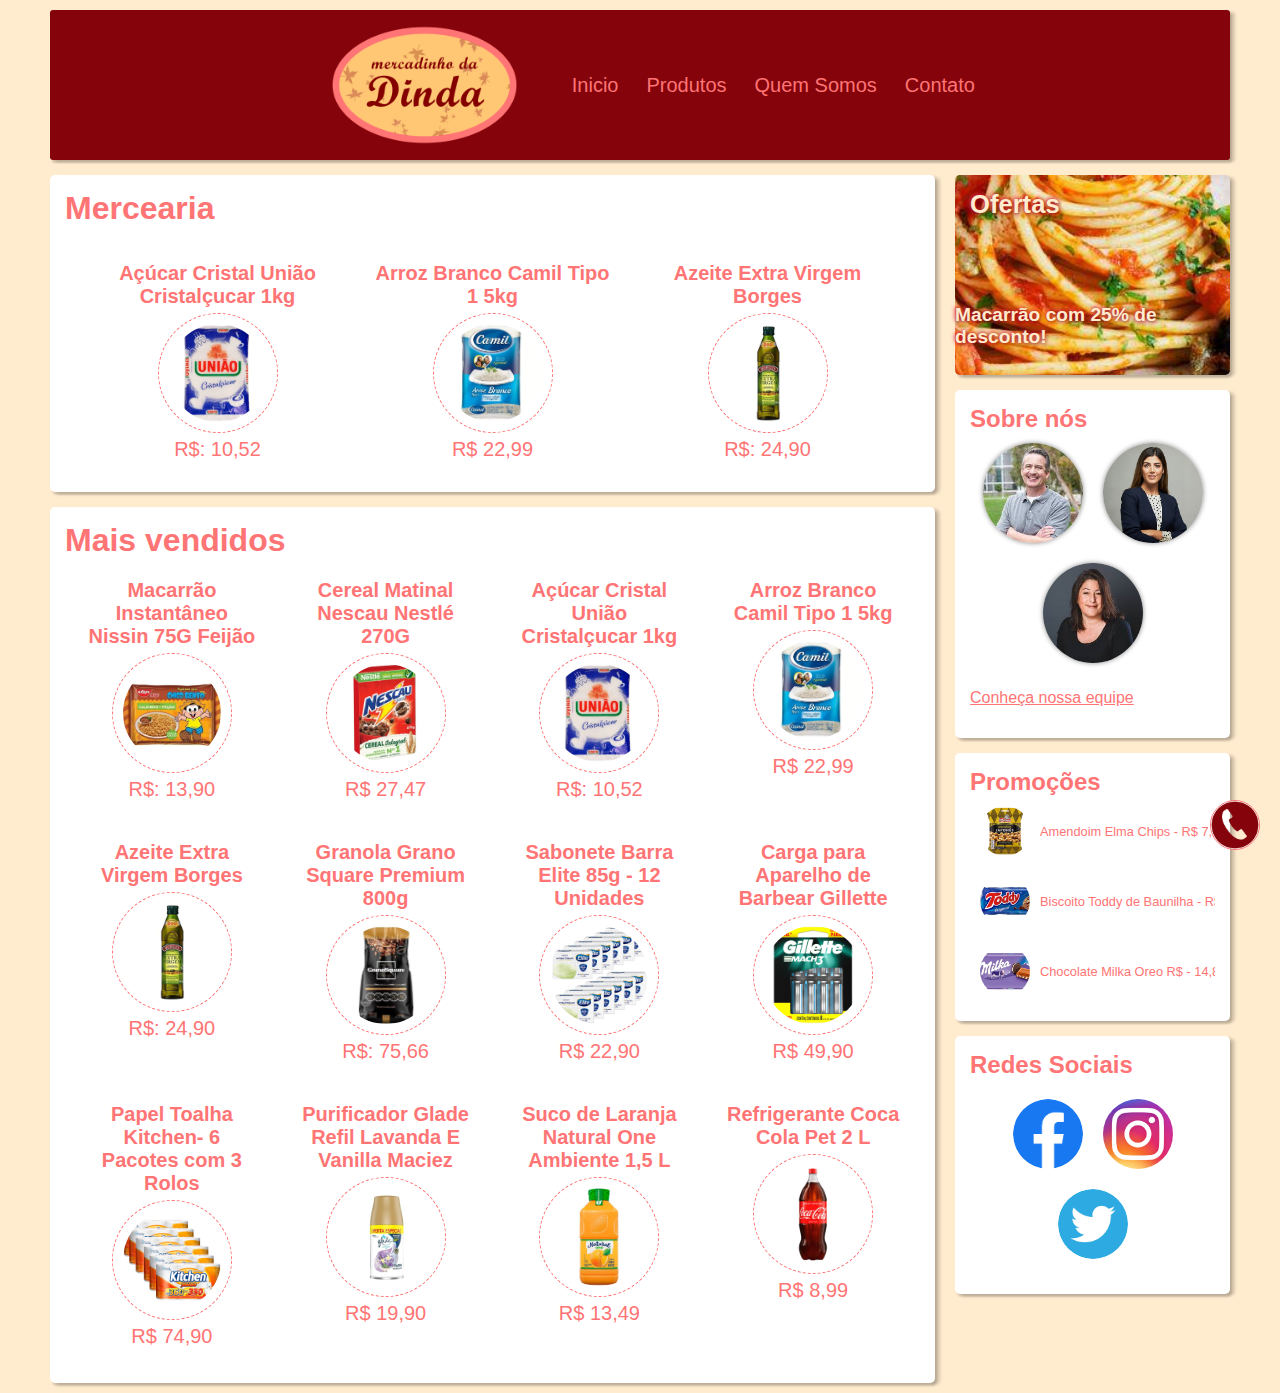
<file: index.html>
<!DOCTYPE html>
<html>

<head>
    <meta name="viewport" content="witdh=device-width, initial-scale=1.0">
    <meta charset='utf-8'>
    <title>Mercadinho da Dinda</title>
    <link href='style.css' rel='stylesheet'>
</head>

<body>
    <header>
        <div class="menu">
            <img id="logoImg" src="images/logo.png">
            <a href="index.html" class="mb">Inicio</a>
            <a href="Produtos - Mercadinho da Dinda.html">Produtos</a>
            <a href="Quem Somos - Mercadinho da Dinda.html">Quem Somos</a>
            <a href="Contato - Mercadinho da Dinda.html">Contato</a>
        </div>
    </header>
    <main>
        <div class="col_esq">
            <div class="card">
                <h1>Mercearia</h1>
                <div class="grid miniGrid">
                    <div class="produto">
                        <p class="titleProd"> Açúcar Cristal União Cristalçucar 1kg</p>
                        <img src="images/acucar.jpg">
                        <p class="priceProd"> R$: 10,52 </p>
                    </div>
                    <div class="produto">
                        <p class="titleProd"> Arroz Branco Camil Tipo 1 5kg </p>
                        <img src="images/arroz.jpg">
                        <p class="priceProd">R$ 22,99</p>
                    </div>
                    <div class="produto">
                        <p class="titleProd"> Azeite Extra Virgem Borges</p>
                        <img src="images/azeite.jpg">
                        <p class="priceProd"> R$: 24,90 </p>
                    </div>
                    <div class="produto">
                        <p class="titleProd"> Granola Grano Square Premium 800g</p>
                        <img src="images/granola.jpg">
                        <p class="priceProd"> R$: 75,66 </p>
                    </div>
                    <div class="produto">
                        <p class="titleProd"> Amendoim Elma Chips</p>
                        <img src="images/amendoim.jpg">
                        <p class="priceProd"> R$: 7,59 </p>
                    </div>
                    <div class="produto">
                        <p class="titleProd"> Chocolate Milka Oreo </p>
                        <img src="images/chocolate.jpg">
                        <p class="priceProd"> R$: 14,89 </p>
                    </div>
                </div>
            </div>
            <div class="card">
                <h1>Mais vendidos</h1>
                <div class="grid">
                    <div class="produto">
                        <p class="titleProd"> Macarrão Instantâneo Nissin 75G Feijão</p>
                        <img src="images/miojo.jpg">
                        <p class="priceProd"> R$: 13,90</p>
                    </div>
                    <div class="produto">
                        <p class="titleProd"> Cereal Matinal Nescau Nestlé 270G </p>
                        <img src="images/nescau-cereal.jpg">
                        <p class="priceProd"> R$ 27,47 </p>
                    </div>
                    <div class="produto">
                        <p class="titleProd"> Açúcar Cristal União Cristalçucar 1kg</p>
                        <img src="images/acucar.jpg">
                        <p class="priceProd"> R$: 10,52 </p>
                    </div>
                    <div class="produto">
                        <p class="titleProd"> Arroz Branco Camil Tipo 1 5kg </p>
                        <img src="images/arroz.jpg">
                        <p class="priceProd">R$ 22,99</p>
                    </div>
                    <div class="produto">
                        <p class="titleProd"> Azeite Extra Virgem Borges</p>
                        <img src="images/azeite.jpg">
                        <p class="priceProd"> R$: 24,90 </p>
                    </div>
                    <div class="produto">
                        <p class="titleProd"> Granola Grano Square Premium 800g</p>
                        <img src="images/granola.jpg">
                        <p class="priceProd"> R$: 75,66 </p>
                    </div>
                    <div class="produto">
                        <p class="titleProd"> Sabonete Barra Elite 85g - 12 Unidades
                        </p>
                        <img src="images/sabonete.jpg">
                        <p class="priceProd"> R$ 22,90 </p>
                    </div>
                    <div class="produto">
                        <p class="titleProd"> Carga para Aparelho de Barbear Gillette</p>
                        <img src="images/gilette.jpg">
                        <p class="priceProd"> R$ 49,90 </p>
                    </div>
                    <div class="produto">
                        <p class="titleProd"> Papel Toalha Kitchen- 6 Pacotes com 3 Rolos</p>
                        <img src="images/papel.jpg">
                        <p class="priceProd"> R$ 74,90</p>
                    </div>
                    <div class="produto">
                        <p class="titleProd"> Purificador Glade Refil Lavanda E Vanilla Maciez
                        </p>
                        <img src="images/glade.jpg">
                        <p class="priceProd"> R$ 19,90 </p>
                    </div>
                    <div class="produto">
                        <p class="titleProd"> Suco de Laranja Natural One Ambiente 1,5 L </p>
                        <img src="images/suco.jpg">
                        <p class="priceProd"> R$ 13,49 </p>
                    </div>
                    <div class="produto">
                        <p class="titleProd"> Refrigerante Coca Cola Pet 2 L </p>
                        <img src="images/coca.jpg">
                        <p class="priceProd"> R$ 8,99 </p>
                    </div>
                </div>
            </div>
        </div>
        <div class="col_dir">
            <div class="card" id="promo1">
                <h1 id="oferta1"> Ofertas </h1>
                <h2 id="frase1"> Macarrão com 25% de desconto! </h2>
            </div>
            <div class="card" id="sobreTexto">
                <h2>Sobre nós</h2>
                <div class="sobreItens">
                    <img class="sobreImg" src="images/augusto.jpg">
                    <img class="sobreImg" src="images/tais.jpg">
                    <img class="sobreImg" src="images/gloria.jpg">
                </div>
                <p class="sobreTexto">
                    <a href="Quem Somos - Mercadinho da Dinda.html">Conheça nossa equipe</a>
                </p>
            </div>
            <div class="card">
                <h2>Promoções</h2>
                <div class="promocao">
                    <img src="images/amendoim.jpg">
                    <p>Amendoim Elma Chips - R$ 7,59</p>
                </div>
                <div class="promocao">
                    <img src="images/bolacha-doce.jpg">
                    <p>Biscoito Toddy de Baunilha - R$ 4,88</p>
                </div>
                <div class="promocao">
                    <img src="images/chocolate.jpg">
                    <p>Chocolate Milka Oreo R$ - 14,89</p>
                </div>
            </div>
            <div class="card">
                <h2>Redes Sociais</h2>
                <div class="social">
                    <img src="images/fb2.png">
                    <img src="images/instagram.jpg">
                    <img src="images/twitter.png">
                </div>
            </div>
        </div>
    </main>
    <div id="entrega">
        <a href="tel:1140028922">
            <img src="images/fone.png">
            <div id="tel">
                <p>(11) 4002-8922 </p>
                <p> Entregamos na sua casa! </p>
            </div>
        </a>
    </div>
</body>

</html>
</file>
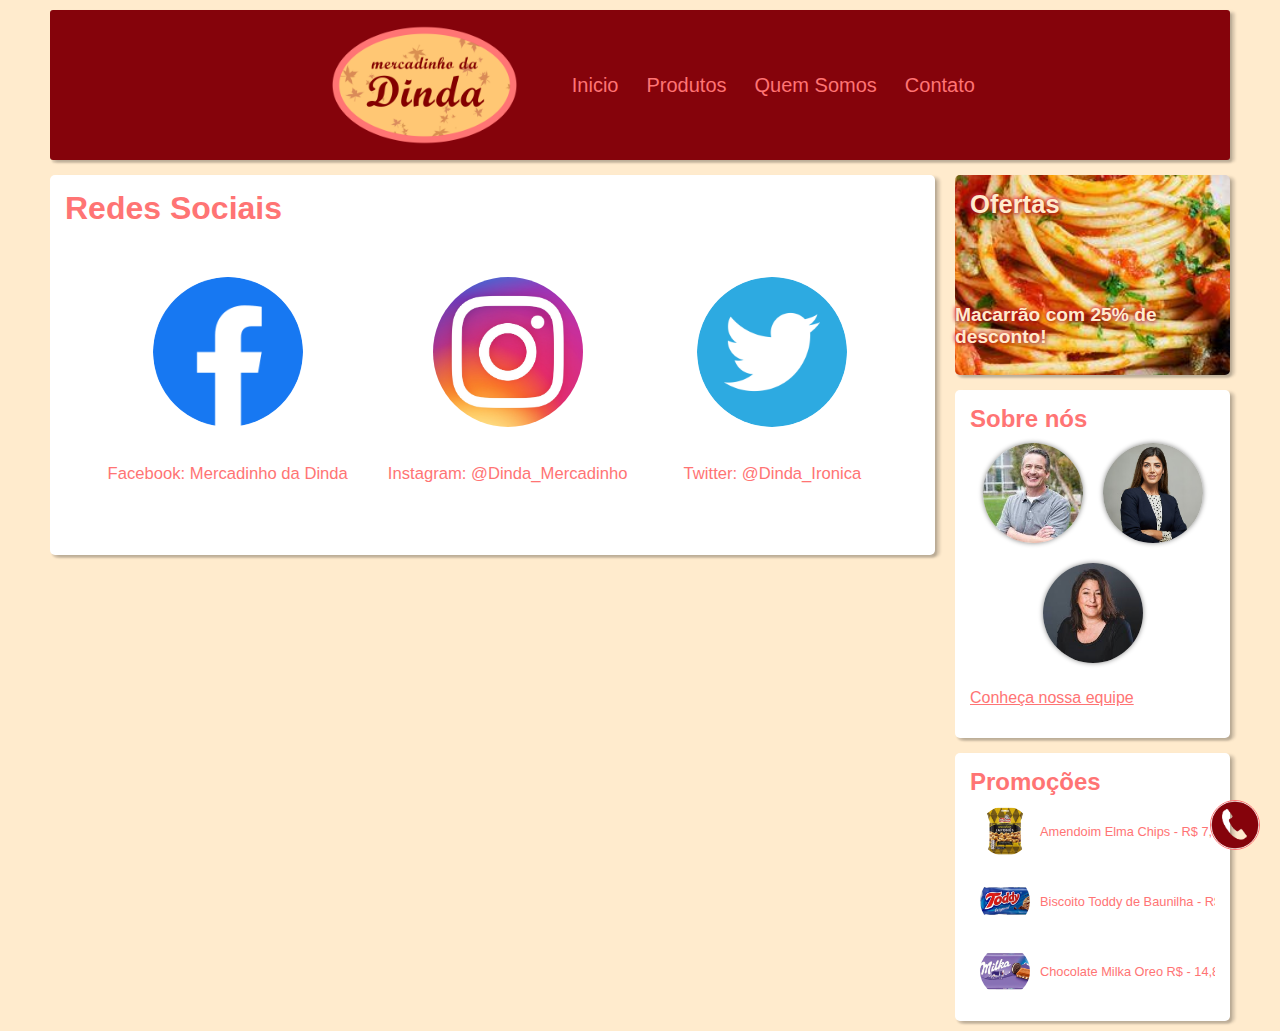
<file: Contato - Mercadinho da Dinda.html>
<!DOCTYPE html>
<html>

<head>
    <meta name="viewport" content="witdh=device-width, initial-scale=1.0">
    <meta charset='utf-8'>
    <title>Contato - Mercadinho da Dinda</title>
    <link href='style.css' rel='stylesheet'>
</head>

<body>
    <header>
        <div class="menu">
            <img id="logoImg" src="images/logo.png">
            <a href="index.html" class="mb">Inicio</a>
            <a href="Produtos - Mercadinho da Dinda.html">Produtos</a>
            <a href="Quem Somos - Mercadinho da Dinda.html">Quem Somos</a>
            <a href="Contato - Mercadinho da Dinda.html">Contato</a>
        </div>
    </header>
    <main>
        <div class="col_esq">
            <div class="card">
                <h1>Redes Sociais</h1>
                <div class="social2">
                    <div class="subCard">
                        <img src="images/fb2.png">
                        <p>Facebook: Mercadinho da Dinda</p>
                    </div>
                    <div class="subCard">
                        <img src="images/instagram.jpg">
                        <p>Instagram: @Dinda_Mercadinho</p>
                    </div>
                    <div class="subCard">
                        <img src="images/twitter.png">
                        <p>Twitter: @Dinda_Ironica</p>
                    </div>
                </div>
            </div>
        </div>
        <div class="col_dir">
            <div class="card" id="promo1">
                <h1 id="oferta1"> Ofertas </h1>
                <h2 id="frase1"> Macarrão com 25% de desconto! </h2>
            </div>
            <div class="card" id="sobreTexto">
                <h2>Sobre nós</h2>
                <div class="sobreItens">
                    <img class="sobreImg" src="images/augusto.jpg">
                    <img class="sobreImg" src="images/tais.jpg">
                    <img class="sobreImg" src="images/gloria.jpg">
                </div>
                <p class="sobreTexto">
                    <a href="Quem Somos - Mercadinho da Dinda.html">Conheça nossa equipe</a>
                </p>
            </div>
            <div class="card">
                <h2>Promoções</h2>
                <div class="promocao">
                    <img src="images/amendoim.jpg">
                    <p>Amendoim Elma Chips - R$ 7,59</p>
                </div>
                <div class="promocao">
                    <img src="images/bolacha-doce.jpg">
                    <p>Biscoito Toddy de Baunilha - R$ 4,88</p>
                </div>
                <div class="promocao">
                    <img src="images/chocolate.jpg">
                    <p>Chocolate Milka Oreo R$ - 14,89</p>
                </div>
            </div>
        </div>
    </main>
    <div id="entrega">
        <a href="tel:1140028922">
            <img src="images/fone.png">
            <div id="tel">
                <p>(11) 4002-8922 </p>
                <p> Entregamos na sua casa! </p>
            </div>
        </a>
    </div>
</body>

</html>
</file>
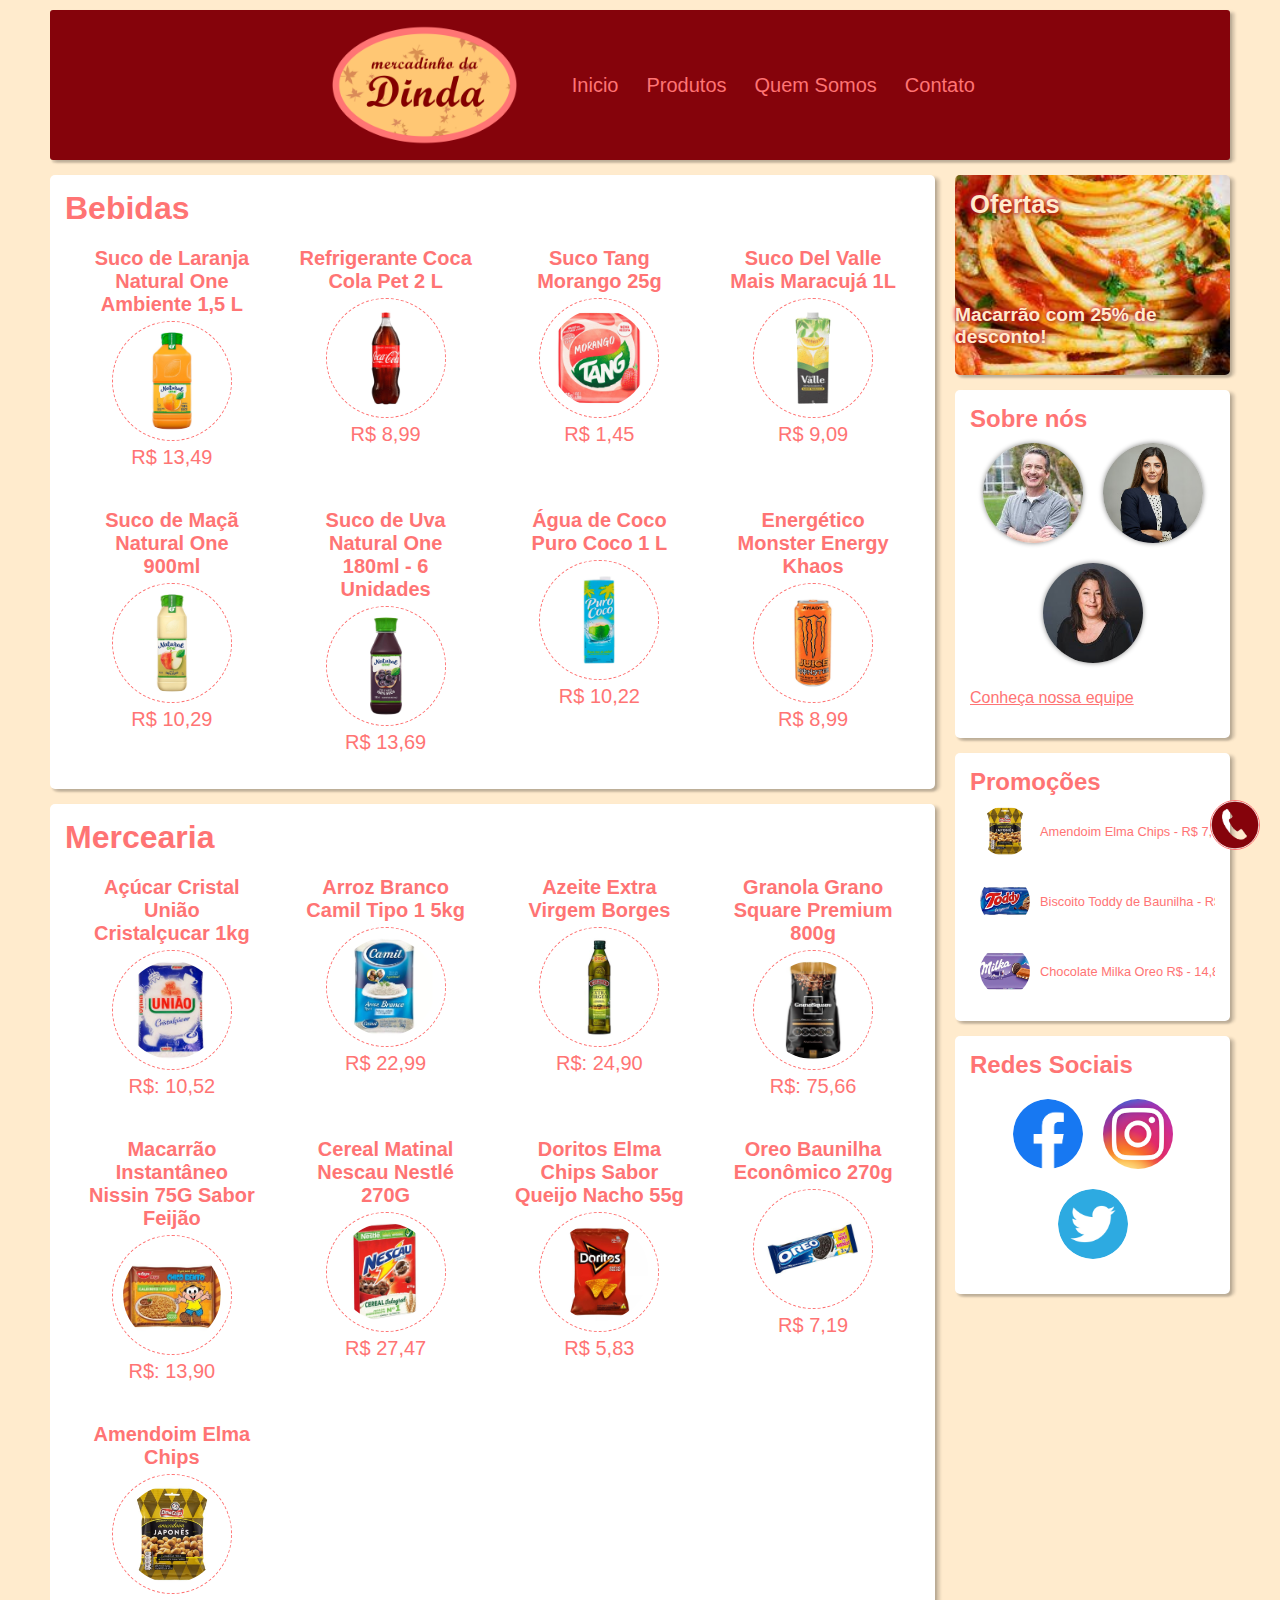
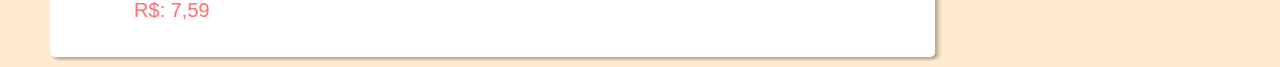
<file: Produtos - Mercadinho da Dinda.html>
<!DOCTYPE html>
<html>

<head>
    <meta name="viewport" content="witdh=device-width, initial-scale=1.0">
    <meta charset='utf-8'>
    <title>Produtos - Mercadinho da Dinda</title>
    <link href='style.css' rel='stylesheet'>
</head>

<body>
    <header>
        <div class="menu">
            <img id="logoImg" src="images/logo.png">
            <a href="index.html" class="mb">Inicio</a>
            <a href="Produtos - Mercadinho da Dinda.html">Produtos</a>
            <a href="Quem Somos - Mercadinho da Dinda.html">Quem Somos</a>
            <a href="Contato - Mercadinho da Dinda.html">Contato</a>
        </div>
    </header>
    <main>
        <div class="col_esq">
            <div class="card">
                <h1>Bebidas</h1>
                <div class="grid">
                    <div class="produto">
                        <p class="titleProd"> Suco de Laranja Natural One Ambiente 1,5 L </p>
                        <img src="images/suco.jpg">
                        <p class="priceProd"> R$ 13,49 </p>
                    </div>
                    <div class="produto">
                        <p class="titleProd"> Refrigerante Coca Cola Pet 2 L </p>
                        <img src="images/coca.jpg">
                        <p class="priceProd"> R$ 8,99 </p>
                    </div>
                    <div class="produto">
                        <p class="titleProd"> Suco Tang Morango 25g </p>
                        <img src="images/tang.jpg">
                        <p class="priceProd"> R$ 1,45 </p>
                    </div>
                    <div class="produto">
                        <p class="titleProd"> Suco Del Valle Mais Maracujá 1L </p>
                        <img src="images/dellvale.jpg">
                        <p class="priceProd"> R$ 9,09 </p>
                    </div>
                    <div class="produto">
                        <p class="titleProd"> Suco de Maçã Natural One 900ml </p>
                        <img src="images/suco-maca.jpg">
                        <p class="priceProd"> R$ 10,29 </p>
                    </div>
                    <div class="produto">
                        <p class="titleProd"> Suco de Uva Natural One 180ml - 6 Unidades </p>
                        <img src="images/suco-uva.jpg">
                        <p class="priceProd"> R$ 13,69 </p>
                    </div>
                    <div class="produto">
                        <p class="titleProd"> Água de Coco Puro Coco 1 L </p>
                        <img src="images/coco.jpg">
                        <p class="priceProd"> R$ 10,22 </p>
                    </div>
                    <div class="produto">
                        <p class="titleProd"> Energético Monster Energy Khaos </p>
                        <img src="images/monster.jpg">
                        <p class="priceProd"> R$ 8,99 </p>
                    </div>
                </div>
            </div>
            <div class="card">
                <h1>Mercearia</h1>
                <div class="grid">
                    <div class="produto">
                        <p class="titleProd"> Açúcar Cristal União Cristalçucar 1kg</p>
                        <img src="images/acucar.jpg">
                        <p class="priceProd"> R$: 10,52 </p>
                    </div>
                    <div class="produto">
                        <p class="titleProd"> Arroz Branco Camil Tipo 1 5kg </p>
                        <img src="images/arroz.jpg">
                        <p class="priceProd">R$ 22,99</p>
                    </div>
                    <div class="produto">
                        <p class="titleProd"> Azeite Extra Virgem Borges</p>
                        <img src="images/azeite.jpg">
                        <p class="priceProd"> R$: 24,90 </p>
                    </div>
                    <div class="produto">
                        <p class="titleProd"> Granola Grano Square Premium 800g</p>
                        <img src="images/granola.jpg">
                        <p class="priceProd"> R$: 75,66 </p>
                    </div>
                    <div class="produto">
                        <p class="titleProd"> Macarrão Instantâneo Nissin 75G Sabor Feijão</p>
                        <img src="images/miojo.jpg">
                        <p class="priceProd"> R$: 13,90</p>
                    </div>
                    <div class="produto">
                        <p class="titleProd"> Cereal Matinal Nescau Nestlé 270G </p>
                        <img src="images/nescau-cereal.jpg">
                        <p class="priceProd"> R$ 27,47 </p>
                    </div>
                    <div class="produto">
                        <p class="titleProd"> Doritos Elma Chips Sabor Queijo Nacho 55g </p>
                        <img src="images/doritos.jpg">
                        <p class="priceProd"> R$ 5,83 </p>
                    </div>
                    <div class="produto">
                        <p class="titleProd"> Oreo Baunilha Econômico 270g </p>
                        <img src="images/oreo.jpg">
                        <p class="priceProd"> R$ 7,19 </p>
                    </div>
                    <div class="produto">
                        <p class="titleProd"> Amendoim Elma Chips</p>
                        <img src="images/amendoim.jpg">
                        <p class="priceProd"> R$: 7,59 </p>
                    </div>
                </div>
            </div>
        </div>
        <div class="col_dir">
            <div class="card" id="promo1">
                <h1 id="oferta1"> Ofertas </h1>
                <h2 id="frase1"> Macarrão com 25% de desconto! </h2>
            </div>
            <div class="card" id="sobreTexto">
                <h2>Sobre nós</h2>
                <div class="sobreItens">
                    <img class="sobreImg" src="images/augusto.jpg">
                    <img class="sobreImg" src="images/tais.jpg">
                    <img class="sobreImg" src="images/gloria.jpg">
                </div>
                <p class="sobreTexto">
                    <a href="Quem Somos - Mercadinho da Dinda.html">Conheça nossa equipe</a>
                </p>
            </div>
            <div class="card">
                <h2>Promoções</h2>
                <div class="promocao">
                    <img src="images/amendoim.jpg">
                    <p>Amendoim Elma Chips - R$ 7,59</p>
                </div>
                <div class="promocao">
                    <img src="images/bolacha-doce.jpg">
                    <p>Biscoito Toddy de Baunilha - R$ 4,88</p>
                </div>
                <div class="promocao">
                    <img src="images/chocolate.jpg">
                    <p>Chocolate Milka Oreo R$ - 14,89</p>
                </div>
            </div>
            <div class="card">
                <h2>Redes Sociais</h2>
                <div class="social">
                    <img src="images/fb2.png">
                    <img src="images/instagram.jpg">
                    <img src="images/twitter.png">
                </div>
            </div>
        </div>
        <div id="entrega">
            <a href="tel:1140028922">
                <img src="images/fone.png">
                <div id="tel">
                    <p>(11) 4002-8922 </p>
                    <p> Entregamos na sua casa! </p>
                </div>
            </a>
        </div>
</body>

</html>
</file>
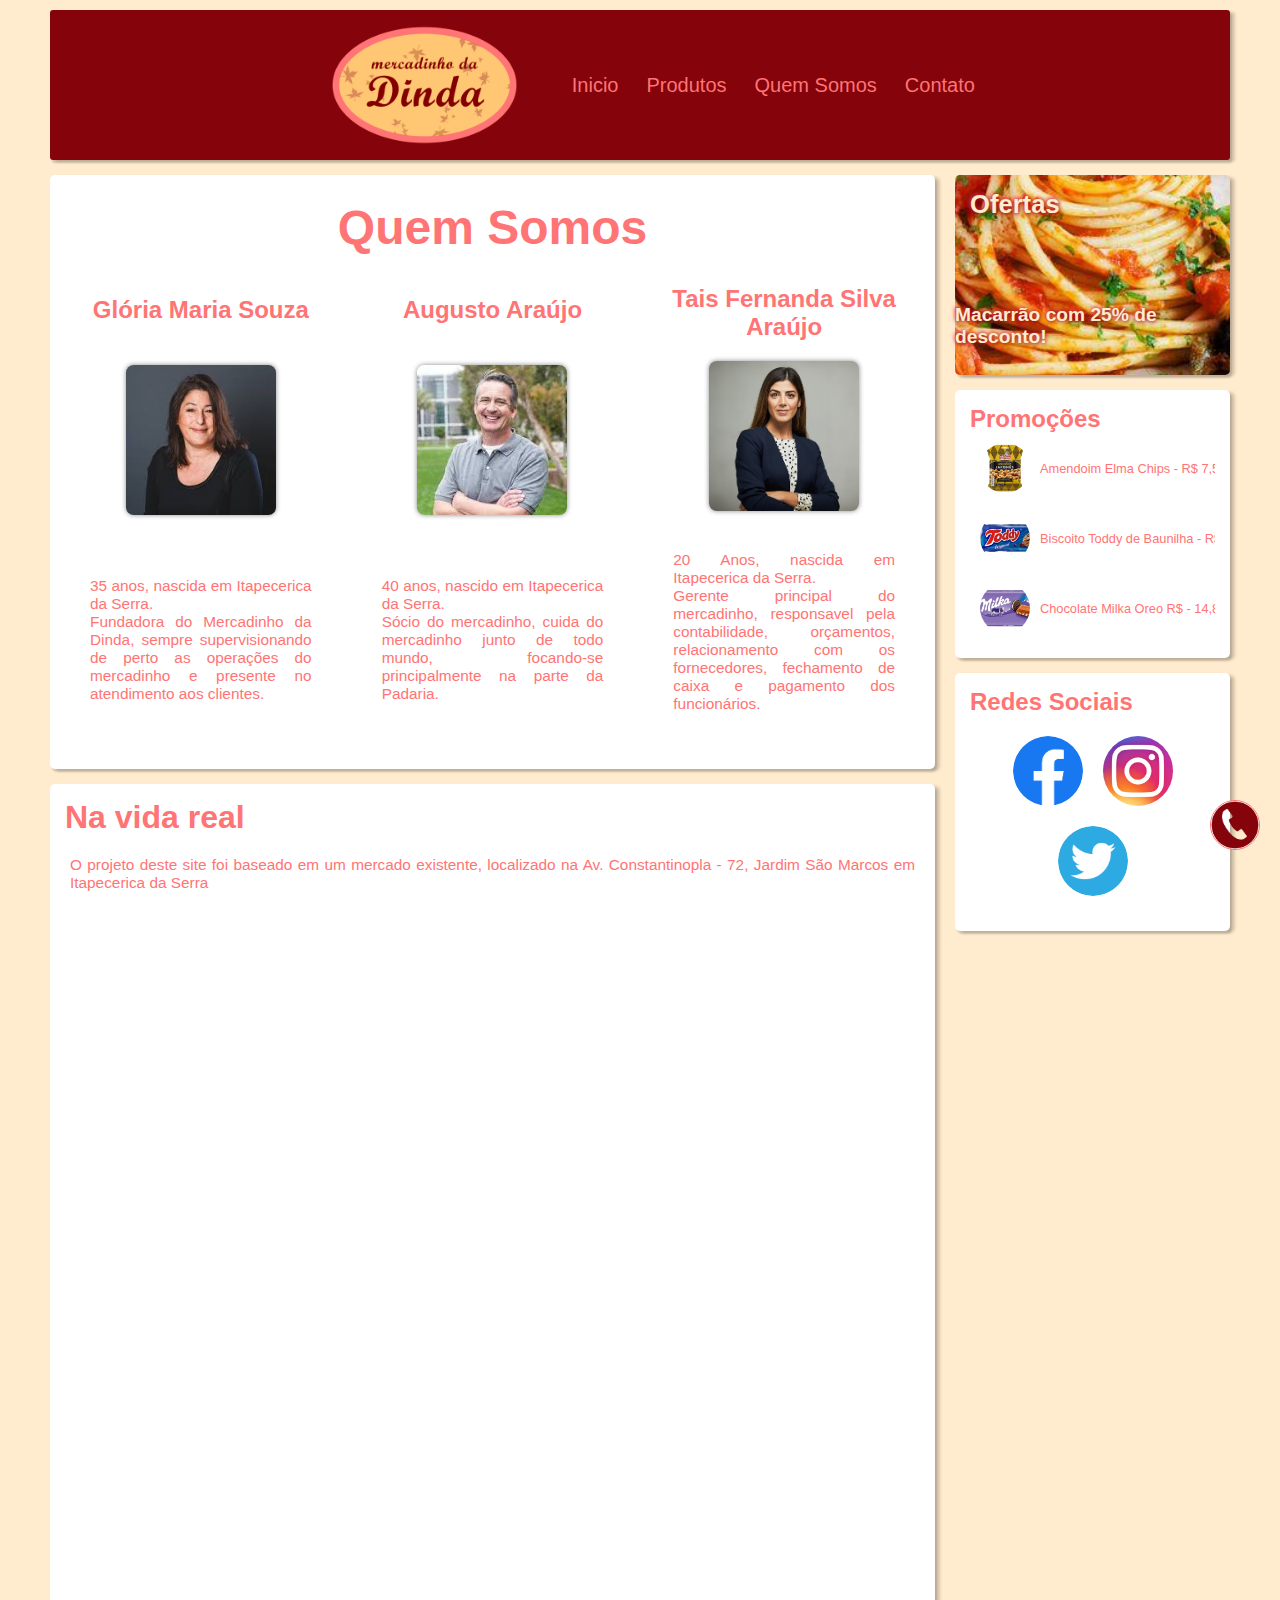
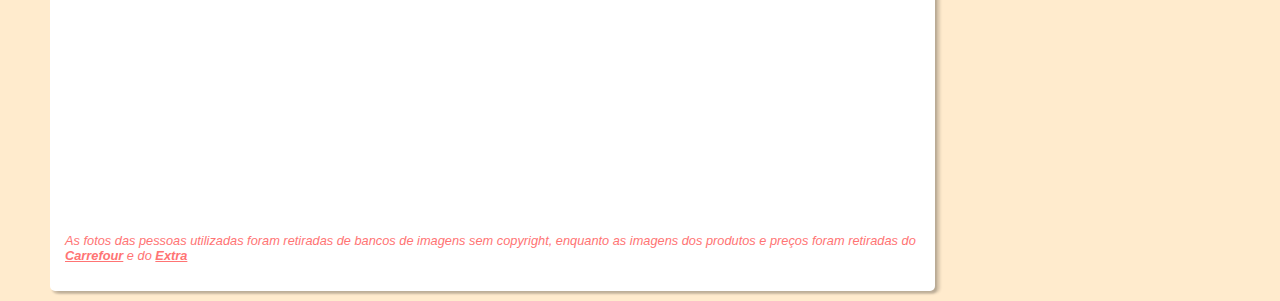
<file: Quem Somos - Mercadinho da Dinda.html>
<!DOCTYPE html>
<html>

<head>
    <meta name="viewport" content="witdh=device-width, initial-scale=1.0">
    <meta charset='utf-8'>
    <title>Quem Somos - Mercadinho da Dinda</title>
    <link href='style.css' rel='stylesheet'>
</head>

<body>

    <body>
        <header>
            <div class="menu">
                <img id="logoImg" src="images/logo.png">
                <a href="index.html" class="mb">Inicio</a>
                <a href="Produtos - Mercadinho da Dinda.html">Produtos</a>
                <a href="Quem Somos - Mercadinho da Dinda.html">Quem Somos</a>
                <a href="Contato - Mercadinho da Dinda.html">Contato</a>
            </div>
        </header>
        <main>
            <div class="col_esq">
                <div class="card" id="somosTexto">
                    <h1>Quem Somos</h1>
                    <div class="somosItens">
                        <div class="subCard">
                            <h2 class="nomeSomos"> Glória Maria Souza</h2>
                            <img class="somosImg" src="images/gloria.jpg">
                            <p class="descriSomos">35 anos, nascida em Itapecerica da Serra.<br> Fundadora do Mercadinho
                                da Dinda, sempre supervisionando de perto as operações do mercadinho e presente no
                                atendimento aos clientes.</p>
                        </div>
                        <div class="subCard">
                            <h2 class="nomeSomos"> Augusto Araújo</h2>
                            <img class="somosImg" src="images/augusto.jpg">
                            <p class="descriSomos">40 anos, nascido em Itapecerica da Serra. <br>Sócio do mercadinho,
                                cuida do mercadinho junto de todo mundo, focando-se principalmente na parte da Padaria.
                            </p>
                        </div>
                        <div class="subCard">
                            <h2 class="nomeSomos"> Tais Fernanda Silva Araújo</h2>
                            <img class="somosImg" src="images/tais.jpg">
                            <p class="descriSomos">20 Anos, nascida em Itapecerica da Serra.<br>Gerente principal do
                                mercadinho, responsavel pela contabilidade, orçamentos, relacionamento com os
                                fornecedores, fechamento de caixa e pagamento dos funcionários.</p>
                        </div>
                    </div>
                </div>
                <div class="card">
                    <h1>Na vida real</h1>
                    <p class="descriSomos">O projeto deste site foi baseado em um mercado existente, localizado na Av.
                        Constantinopla - 72, Jardim São Marcos em Itapecerica da Serra </p>
                    <div class="map-responsive">
                        <iframe
                            src="https://www.google.com/maps/embed?pb=!1m18!1m12!1m3!1d14609.569173723039!2d-46.868502630224604!3d-23.7333863!2m3!1f0!2f0!3f0!3m2!1i1024!2i768!4f13.1!3m3!1m2!1s0x94cfad797870a76d%3A0x9d4b423f6b1a0c40!2sR.%20Constantinopla%2C%2072%20-%20Jardim%20Sao%20Marcos%2C%20Itapecerica%20da%20Serra%20-%20SP%2C%2006871-300!5e0!3m2!1spt-BR!2sbr!4v1650723819463!5m2!1spt-BR!2sbr"
                            width="600" height="450" style="border:0;" allowfullscreen="" loading="lazy"
                            referrerpolicy="no-referrer-when-downgrade"></iframe>
                    </div>
                    <div class="map-responsive">
                        <iframe
                            src="https://www.google.com/maps/embed?pb=!4v1650723018262!6m8!1m7!1sZq1ycmvbunkuVvCT_kqCvA!2m2!1d-23.73341748030725!2d-46.85988951029766!3f81.9715472684354!4f1.6637160527555892!5f0.7820865974627469"
                            width="600" height="450" style="border:0;" allowfullscreen="" loading="lazy"
                            referrerpolicy="no-referrer-when-downgrade"></iframe>
                    </div>
                    <p class="disclaimer">As fotos das pessoas utilizadas foram retiradas de bancos de imagens sem
                        copyright, enquanto as imagens dos produtos e preços foram retiradas do <a
                            href="https://www.carrefour.com.br/">Carrefour</a> e do <a
                            href="https://www.extra.com.br/l/mercado.aspx?icid=160382_hp_stc_c7_ps1_b0_pb15">Extra</a>
                    </p>
                </div>
            </div>
            <div class="col_dir">
                <div class="card" id="promo1">
                    <h1 id="oferta1"> Ofertas </h1>
                    <h2 id="frase1"> Macarrão com 25% de desconto! </h2>
                </div>
                <div class="card">
                    <h2>Promoções</h2>
                    <div class="promocao">
                        <img src="images/amendoim.jpg">
                        <p>Amendoim Elma Chips - R$ 7,59</p>
                    </div>
                    <div class="promocao">
                        <img src="images/bolacha-doce.jpg">
                        <p>Biscoito Toddy de Baunilha - R$ 4,88</p>
                    </div>
                    <div class="promocao">
                        <img src="images/chocolate.jpg">
                        <p>Chocolate Milka Oreo R$ - 14,89</p>
                    </div>
                </div>
                <div class="card">
                    <h2>Redes Sociais</h2>
                    <div class="social">
                        <img src="images/fb2.png">
                        <img src="images/instagram.jpg">
                        <img src="images/twitter.png">
                    </div>
                </div>
        </main>
        <div id="entrega">
            <a href="tel:1140028922">
                <img src="images/fone.png">
                <div id="tel">
                    <p>(11) 4002-8922 </p>
                    <p> Entregamos na sua casa! </p>
                </div>
            </a>
        </div>
    </body>

</html>
</file>
<file: style.css>
* {
    box-sizing: border-box;
}

h1,
h2 {
    margin: 0;
}

body {
    background-color: #ffebcd;
    font-family: Candara, Helvetica, sans-serif;
    color: #ff7474;
    margin: 0;
    padding: 10px 50px 50px 50px;
}

header {
    align-items: center;
    font-size: 20px;
}

#logo {
    display: flex;
    justify-content: center;
    align-items: center;
    padding: 10px;
}

#logoImg {
    height: 150px;
    pointer-events: none;
}

.menu {
    display: flex;
    justify-content: center;
    align-items: center;
    background-color: #85030B;
    border-radius: 3px;
    box-shadow: 5px 2px 3px rgba(0, 0, 0, 0.15), 2px 3px 2px rgba(0, 0, 0, 0.15);
}

.menu a {
    display: block;
    padding: 14px;
    color: #ff7474;
    text-decoration: none;
    font-style: bold;
}

.menu a:hover {
    background-color: #ff7474;
    color: #85030B;
    transition: background-color 350ms;
}

.col_esq {
    float: left;
    width: 75%;
}

.col_dir {
    float: left;
    width: 25%;
    padding-left: 20px;
}

.card {
    background-color: white;
    padding: 15px;
    margin-top: 15px;
    margin-bottom: 10px;
    border-radius: 5px;
    box-shadow: 5px 2px 3px rgba(0, 0, 0, 0.15), 2px 3px 2px rgba(0, 0, 0, 0.15);
}

#promo1 {
    height: 200px;
    background-image: url(images/espaguete.jpg);
    background-size: 300%;
    background-position: center;
    position: relative;
    color: #ffebcd;
    text-shadow: 1px 1px 4px #85030B, -1px -1px 4px rgb(255, 61, 74);
    transition: box-shadow 300ms;
    cursor: pointer;
    font-size: 1vw;
}

#frase1 {
    position: absolute;
    bottom: 27px;
    right: 10px;
}

.sobreImg {
    height: 100px;
    border-radius: 50%;
    margin: 10px;
    box-shadow: 0px 0px 5px #888888;
    cursor: pointer;
    transition: box-shadow 500ms;
}

.sobreItens {
    display: flex;
    flex-wrap: wrap;
    justify-content: center;
}

.sobreTexto a {
    color: #ff7474
}

.promocao {
    display: flex;
    align-items: center;
    white-space: nowrap;
    overflow: hidden;
    font-size: 1vw;
    padding: 10px;
    cursor: pointer;
    transition: box-shadow 300ms;
}

.promocao img {
    height: 50px;
    border-radius: 50%;
    margin-right: 10px;
}

.social {
    display: flex;
    flex-wrap: wrap;
    padding: 10px;
    justify-content: center;
    transition: opacity 300ms;
}

.social img {
    height: 70px;
    margin: 10px;
    cursor: pointer;
    border-radius: 50%;
}

.produto img {
    height: 120px;
    border-radius: 50%;
    border: 1px dashed #ff7474;
    margin-top: 5px;
    padding: 10px;
}

.produto {
    text-align: center;
    margin: 20px;
    cursor: pointer;
    transition: box-shadow 300ms;
    font-size: 20px;
}

.produto p {
    margin: 0px;
}

.titleProd {
    font-weight: bold;
}

.grid {
    display: grid;
    grid-template-columns: repeat(auto-fit, minmax(210px, 1fr));
    grid-area: 10px;
}

.miniGrid {
    height: 250px;
    overflow-y: scroll;
    overflow-x: hidden;
    padding: 15px;
}

.somosImg {
    height: 150px;
    border-radius: 5%;
    margin: 10px;
    box-shadow: 0px 0px 5px #888888;
    cursor: pointer;
    transition: box-shadow 500ms;
}

.subCard {
    display: grid;
    grid-template-columns: repeat(auto-fit, minmax(210px, 1fr));
    grid-gap: 10px;
    align-items: center;
    justify-items: center;
    text-align: center;
    padding: 20px;
    cursor: pointer;
}


.somosItens {
    display: grid;
    grid-template-columns: repeat(auto-fit, minmax(210px, 1fr));
    grid-gap: 20px;
}

.descriSomos {
    font-size: 1.2vw;
    text-align: justify;
    padding: 5px;
}

#somosTexto h1 {
    font-weight: bold;
    text-align: center;
    padding: 10px;
    font-size: 3rem;
}

.disclaimer {
    font-style: italic;
    font-size: 1vw;
}

.disclaimer a {
    color: #ff7474;
    font-weight: bold;
}

#entrega {
    position: fixed;
    bottom: 0px;
    right: 10px;
    height: 100px;
    width: 300px;
}

#entrega img {
    position: absolute;
    right: 10px;
    border-radius: 50%;
    height: 50px;
    border: #ff7474 solid 1px;
}

#tel {
    position: absolute;
    height: 60px;
    background-color: #85030B;
    color: #ff7474;
    padding: 10px;
    left: 16px;
    border-radius: 15px;
    opacity: 0%;
    transition: opacity 300ms;
}

#entrega img:hover+#tel {
    opacity: 100%;
}

#tel p {
    margin: 0px;
}

.social2 {
    display: flex;
    flex-wrap: wrap;
    padding: 20px;
    justify-content: center;
    transition: 300ms;
    font-size: 1.3vw;
}

.social2 img {
    height: 150px;
    margin: 10px;
    cursor: pointer;
    border-radius: 50%;
}

@media screen and (max-width: 800px) {
    .col_esq {
        float: none;
        width: 100%;
    }

    .col_dir {
        float: none;
        width: 100%;
        padding: 0;
    }

    #logoImg {
        aspect-ratio: 128/72;
        width: 200px;
        height: fit-content;
    }

    .menu {
        display: grid;
        justify-items: center;
        flex-wrap: wrap;
        font-size: 4vw;
    }

    #promo1 {
        font-size: 4vw;
        margin-top: 0;
        width: 100%;
    }

    #frase1 {
        font-size: 4vw;
        padding: 5px;
    }

    .promocao {
        font-size: 3vw;
    }

    .social2 {
        font-size: 4vw;
    }

    .subCard {
        display: block;
        justify-content: center;
        align-items: center;
    }

    .descriSomos {
        font-size: 4vw;
    }

    .disclaimer {
        font-size: 3vw;
    }

    .map-responsive {
        overflow: hidden;
        padding-bottom: 60%;
        position: relative;
        height: 0;
    }

    .map-responsive iframe {
        left: 0;
        top: 0;
        height: 100%;
        width: 100%;
        position: absolute;
        margin: 5px;
    }

}

@media screen and (max-width: 450px) {
    body {
        padding: 5px 25px 25px 25px;
    }


}

@media (hover: hover) {
    #promo1:hover {
        box-shadow: 8px 8px 10px rgba(255, 61, 74, 0.7);
    }

    .sobreImg:hover {
        box-shadow: 2px 2px 10px rgba(255, 61, 74, 1), -2px -2px 10px rgba(255, 61, 74, 1);
    }

    .promocao:hover {
        box-shadow: 2px 2px 10px rgba(255, 61, 74, 1), -2px -2px 10px rgba(255, 61, 74, 1);
    }

    .social img:hover {
        opacity: 60%;
        box-shadow: 1px 1px 5px #ff7474, -1px -1px 5px #ff7474;
    }

    .produto:hover {
        box-shadow: 5px 10px 15px #ff7474;
    }

    .subCard:hover {
        box-shadow: 2px 2px 10px rgba(255, 61, 74, 1), -2px -2px 10px rgba(255, 61, 74, 1);
    }
}
</file>
